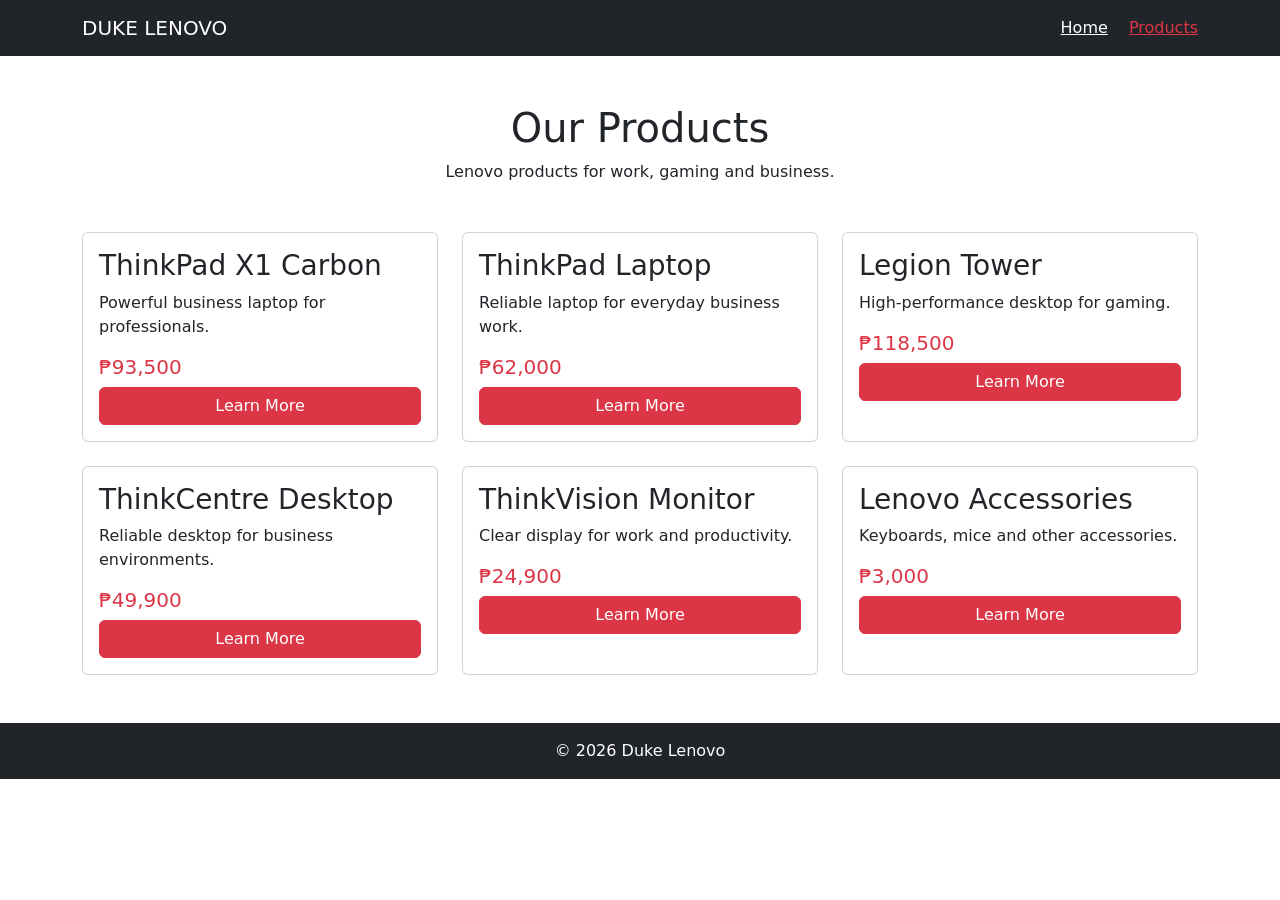
<file: gallery.html>
<!DOCTYPE html>
<html lang="en">
<head>
    <meta charset="UTF-8">
    <meta name="viewport" content="width=device-width, initial-scale=1.0">
    <title>Duke Lenovo - Products</title>

    <link href="https://cdn.jsdelivr.net/npm/bootstrap@5.3.8/dist/css/bootstrap.min.css" rel="stylesheet">
</head>

<body>

<nav class="navbar navbar-dark bg-dark">
    <div class="container">
        <a class="navbar-brand" href="index.html">DUKE LENOVO</a>

        <div>
            <a href="index.html" class="text-white me-3">Home</a>
            <a href="gallery.html" class="text-danger">Products</a>
        </div>
    </div>
</nav>

<div class="container text-center my-5">
    <h1>Our Products</h1>
    <p>Lenovo products for work, gaming and business.</p>
</div>

<div class="container">
    <div class="row g-4">

        <div class="col-md-4">
            <div class="card p-3 h-100">
                <h3>ThinkPad X1 Carbon</h3>
                <p>Powerful business laptop for professionals.</p>
                <h5 class="text-danger">₱93,500</h5>
                <button class="btn btn-danger">Learn More</button>
            </div>
        </div>

        <div class="col-md-4">
            <div class="card p-3 h-100">
                <h3>ThinkPad Laptop</h3>
                <p>Reliable laptop for everyday business work.</p>
                <h5 class="text-danger">₱62,000</h5>
                <button class="btn btn-danger">Learn More</button>
            </div>
        </div>

        <div class="col-md-4">
            <div class="card p-3 h-100">
                <h3>Legion Tower</h3>
                <p>High-performance desktop for gaming.</p>
                <h5 class="text-danger">₱118,500</h5>
                <button class="btn btn-danger">Learn More</button>
            </div>
        </div>

        <div class="col-md-4">
            <div class="card p-3 h-100">
                <h3>ThinkCentre Desktop</h3>
                <p>Reliable desktop for business environments.</p>
                <h5 class="text-danger">₱49,900</h5>
                <button class="btn btn-danger">Learn More</button>
            </div>
        </div>

        <div class="col-md-4">
            <div class="card p-3 h-100">
                <h3>ThinkVision Monitor</h3>
                <p>Clear display for work and productivity.</p>
                <h5 class="text-danger">₱24,900</h5>
                <button class="btn btn-danger">Learn More</button>
            </div>
        </div>

        <div class="col-md-4">
            <div class="card p-3 h-100">
                <h3>Lenovo Accessories</h3>
                <p>Keyboards, mice and other accessories.</p>
                <h5 class="text-danger">₱3,000</h5>
                <button class="btn btn-danger">Learn More</button>
            </div>
        </div>

    </div>
</div>

<footer class="bg-dark text-white text-center p-3 mt-5">
    © 2026 Duke Lenovo
</footer>

</body>
</html>
</file>
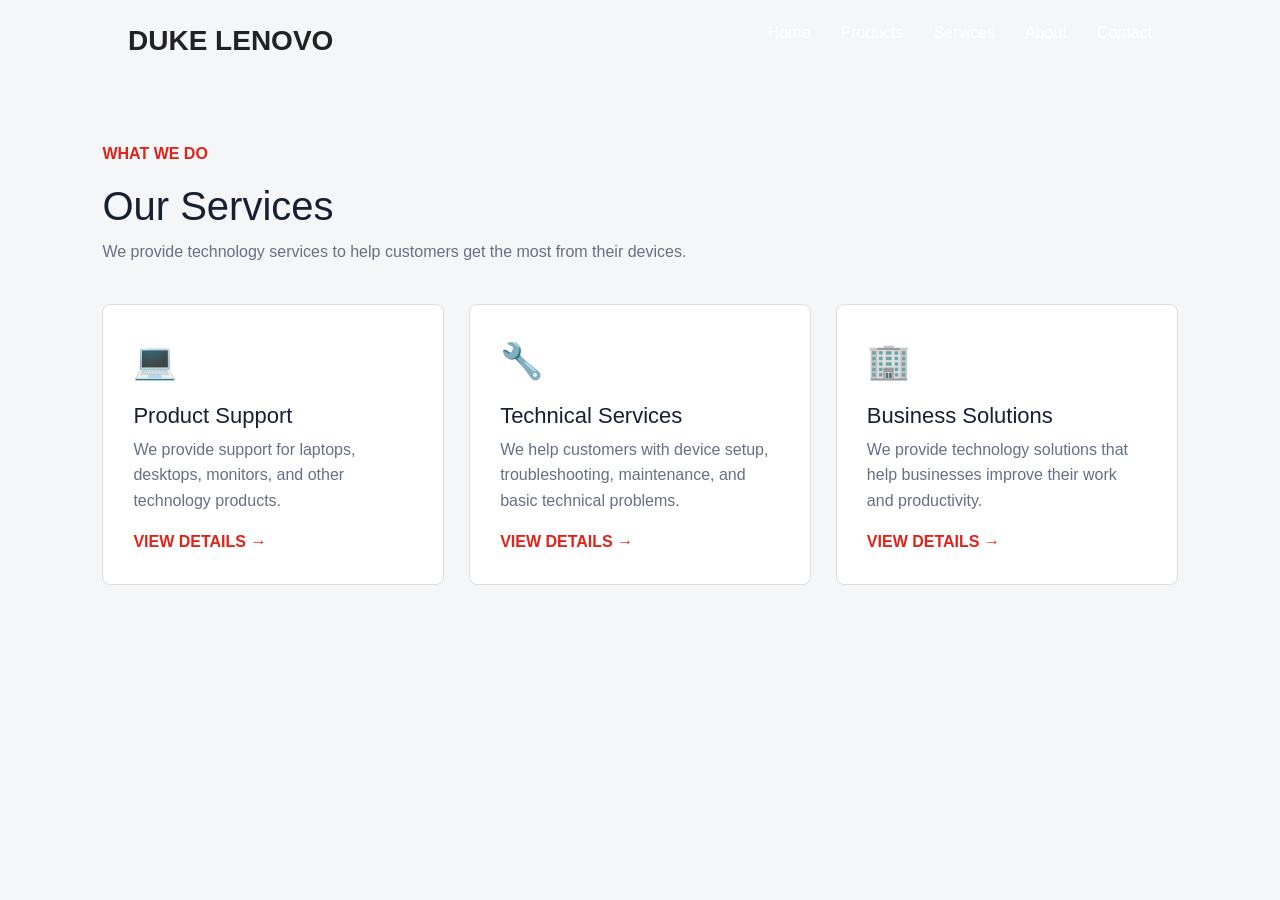
<file: services.html>
<!DOCTYPE html>
<html lang="en">

<head>
    <meta charset="UTF-8">
    <meta name="viewport" content="width=device-width, initial-scale=1.0">

    <title>Services - Duke Lenovo</title>

    <link href="https://cdn.jsdelivr.net/npm/bootstrap@5.3.8/dist/css/bootstrap.min.css" rel="stylesheet">
    <link rel="stylesheet" href="css/style.css">

    <style>
        body {
            background: #f5f6f8;
        }

        .services {
            padding: 60px 8%;
        }

        .services h1 {
            color: #172033;
            margin-bottom: 10px;
        }

        .intro {
            color: #667085;
            margin-bottom: 40px;
        }

        .service-container {
            display: flex;
            gap: 25px;
            flex-wrap: wrap;
        }

        .service-card {
            background: white;
            border: 1px solid #ddd;
            border-radius: 8px;
            padding: 30px;
            flex: 1;
            min-width: 280px;
        }

        .service-card:hover {
            box-shadow: 0 5px 15px #ccc;
        }

        .icon {
            font-size: 35px;
            color: #e2231a;
            margin-bottom: 15px;
        }

        .service-card h2 {
            color: #172033;
            font-size: 22px;
        }

        .service-card p {
            color: #667085;
            line-height: 1.6;
        }

        .details-btn {
            border: none;
            background: none;
            color: #e2231a;
            font-weight: bold;
            cursor: pointer;
        }

        .modal-box {
            display: none;
            position: fixed;
            top: 0;
            left: 0;
            width: 100%;
            height: 100%;
            background: rgba(0, 0, 0, .6);
            justify-content: center;
            align-items: center;
        }

        .modal-content-box {
            background: white;
            padding: 30px;
            width: 450px;
            max-width: 90%;
            border-radius: 8px;
        }

        .close {
            float: right;
            font-size: 25px;
            cursor: pointer;
        }

        .project-btn {
            width: 100%;
            padding: 12px;
            border: none;
            background: #e2231a;
            color: white;
            border-radius: 5px;
        }
    </style>
</head>

<body>

    

    <nav class="navbar">

        <div class="logo">
            DUKE LENOVO
        </div>

        <ul>
            <li><a href="index.html">Home</a></li>
            <li><a href="gallery.html">Products</a></li>
            <li><a href="services.html">Services</a></li>
            <li><a href="about.html">About</a></li>
            <li><a href="index.html#contact">Contact</a></li>
        </ul>

    </nav>


    

    <section class="services">

        <p style="color:#e2231a; font-weight:bold;">
            WHAT WE DO
        </p>

        <h1>Our Services</h1>

        <p class="intro">
            We provide technology services to help
            customers get the most from their devices.
        </p>


        <div class="service-container">


            

            <div class="service-card">

                <div class="icon">
                    💻
                </div>

                <h2>Product Support</h2>

                <p>
                    We provide support for laptops,
                    desktops, monitors, and other
                    technology products.
                </p>

                <button class="details-btn"
                    onclick="showService(
                    'Product Support',
                    'We provide support for laptops, desktops, monitors, and other technology products.'
                    )">
                    VIEW DETAILS →
                </button>

            </div>


            

            <div class="service-card">

                <div class="icon">
                    🔧
                </div>

                <h2>Technical Services</h2>

                <p>
                    We help customers with device setup,
                    troubleshooting, maintenance, and
                    basic technical problems.
                </p>

                <button class="details-btn"
                    onclick="showService(
                    'Technical Services',
                    'We help customers with device setup, troubleshooting, maintenance, and basic technical problems.'
                    )">
                    VIEW DETAILS →
                </button>

            </div>


            

            <div class="service-card">

                <div class="icon">
                    🏢
                </div>

                <h2>Business Solutions</h2>

                <p>
                    We provide technology solutions that
                    help businesses improve their work
                    and productivity.
                </p>

                <button class="details-btn"
                    onclick="showService(
                    'Business Solutions',
                    'We provide technology solutions that help businesses improve their work and productivity.'
                    )">
                    VIEW DETAILS →
                </button>

            </div>

        </div>

    </section>


    

    <div class="modal-box" id="serviceModal">

        <div class="modal-content-box">

            <span class="close" onclick="closeService()">×</span>

            <h2 id="serviceTitle"></h2>

            <p id="serviceDescription"></p>

            <button
                class="project-btn"
                onclick="window.location.href='index.html#contact'">

                CONTACT US

            </button>

        </div>

    </div>


    <script>

        function showService(title, description) {

            document.getElementById("serviceTitle").innerHTML = title;

            document.getElementById("serviceDescription").innerHTML = description;

            document.getElementById("serviceModal").style.display = "flex";
        }

        function closeService() {

            document.getElementById("serviceModal").style.display = "none";

        }

    </script>

</body>

</html>
</file>
<file: css/style.css>
*{
margin:0;
padding:0;
box-sizing:border-box;
font-family:Poppins,sans-serif;
}

body{
background:#f4f4f4;
color:#222;
}

header{
background:#e2231a;
color:white;
padding-bottom:60px;
}

.navbar{
display:flex;
justify-content:space-between;
align-items:center;
padding:20px 10%;
}

.logo{
font-size:28px;
font-weight:bold;
}

.navbar ul{
display:flex;
list-style:none;
}

.navbar li{
margin-left:30px;
}

.navbar a{
text-decoration:none;
color:white;
font-weight:500;
}

.hero{
display:flex;
align-items:center;
justify-content:space-between;
padding:70px 10%;
}

.hero-text{
width:50%;
}

.hero-text h1{
font-size:55px;
margin-bottom:20px;
}

.hero-text p{
font-size:18px;
line-height:1.7;
margin-bottom:30px;
}

.btn{
background:white;
color:#e2231a;
padding:15px 35px;
text-decoration:none;
border-radius:6px;
font-weight:bold;
}

.hero-image{
width:45%;
text-align:right;
}

.hero-image img{
width:100%;
max-width:550px;
}

/* Products */

#products{
padding:80px 10%;
text-align:center;
}

#products h2{
font-size:40px;
margin-bottom:50px;
}

.product-container{
display:flex;
justify-content:center;
gap:30px;
flex-wrap:wrap;
}

.card{
background:white;
width:320px;
padding:25px;
border-radius:10px;
box-shadow:0 5px 20px rgba(0,0,0,.1);
transition:.3s;
}

.card:hover{
transform:translateY(-10px);
}

.card img{
width:100%;
height:220px;
object-fit:contain;
}

.card h3{
margin:20px 0;
}

.card p{
margin-bottom:20px;
}

.card button{
padding:12px 25px;
border:none;
background:#e2231a;
color:white;
border-radius:5px;
cursor:pointer;
}

/* Contact */

#contact{
padding:80px 10%;
background:white;
}

#contact h2{
text-align:center;
margin-bottom:40px;
font-size:40px;
}

form{
max-width:700px;
margin:auto;
display:flex;
flex-direction:column;
}

input,
textarea{
padding:15px;
margin-bottom:20px;
border:1px solid #ccc;
border-radius:5px;
}

textarea{
height:150px;
resize:none;
}

form button{
padding:15px;
background:#e2231a;
color:white;
border:none;
cursor:pointer;
font-size:17px;
border-radius:5px;
}

footer{
background:#111;
color:white;
padding:25px;
text-align:center;
}

@media(max-width:900px){

.hero{
flex-direction:column;
text-align:center;
}

.hero-text{
width:100%;
}

.hero-image{
width:100%;
margin-top:40px;
}

.hero-text h1{
font-size:40px;
}

}
</file>
